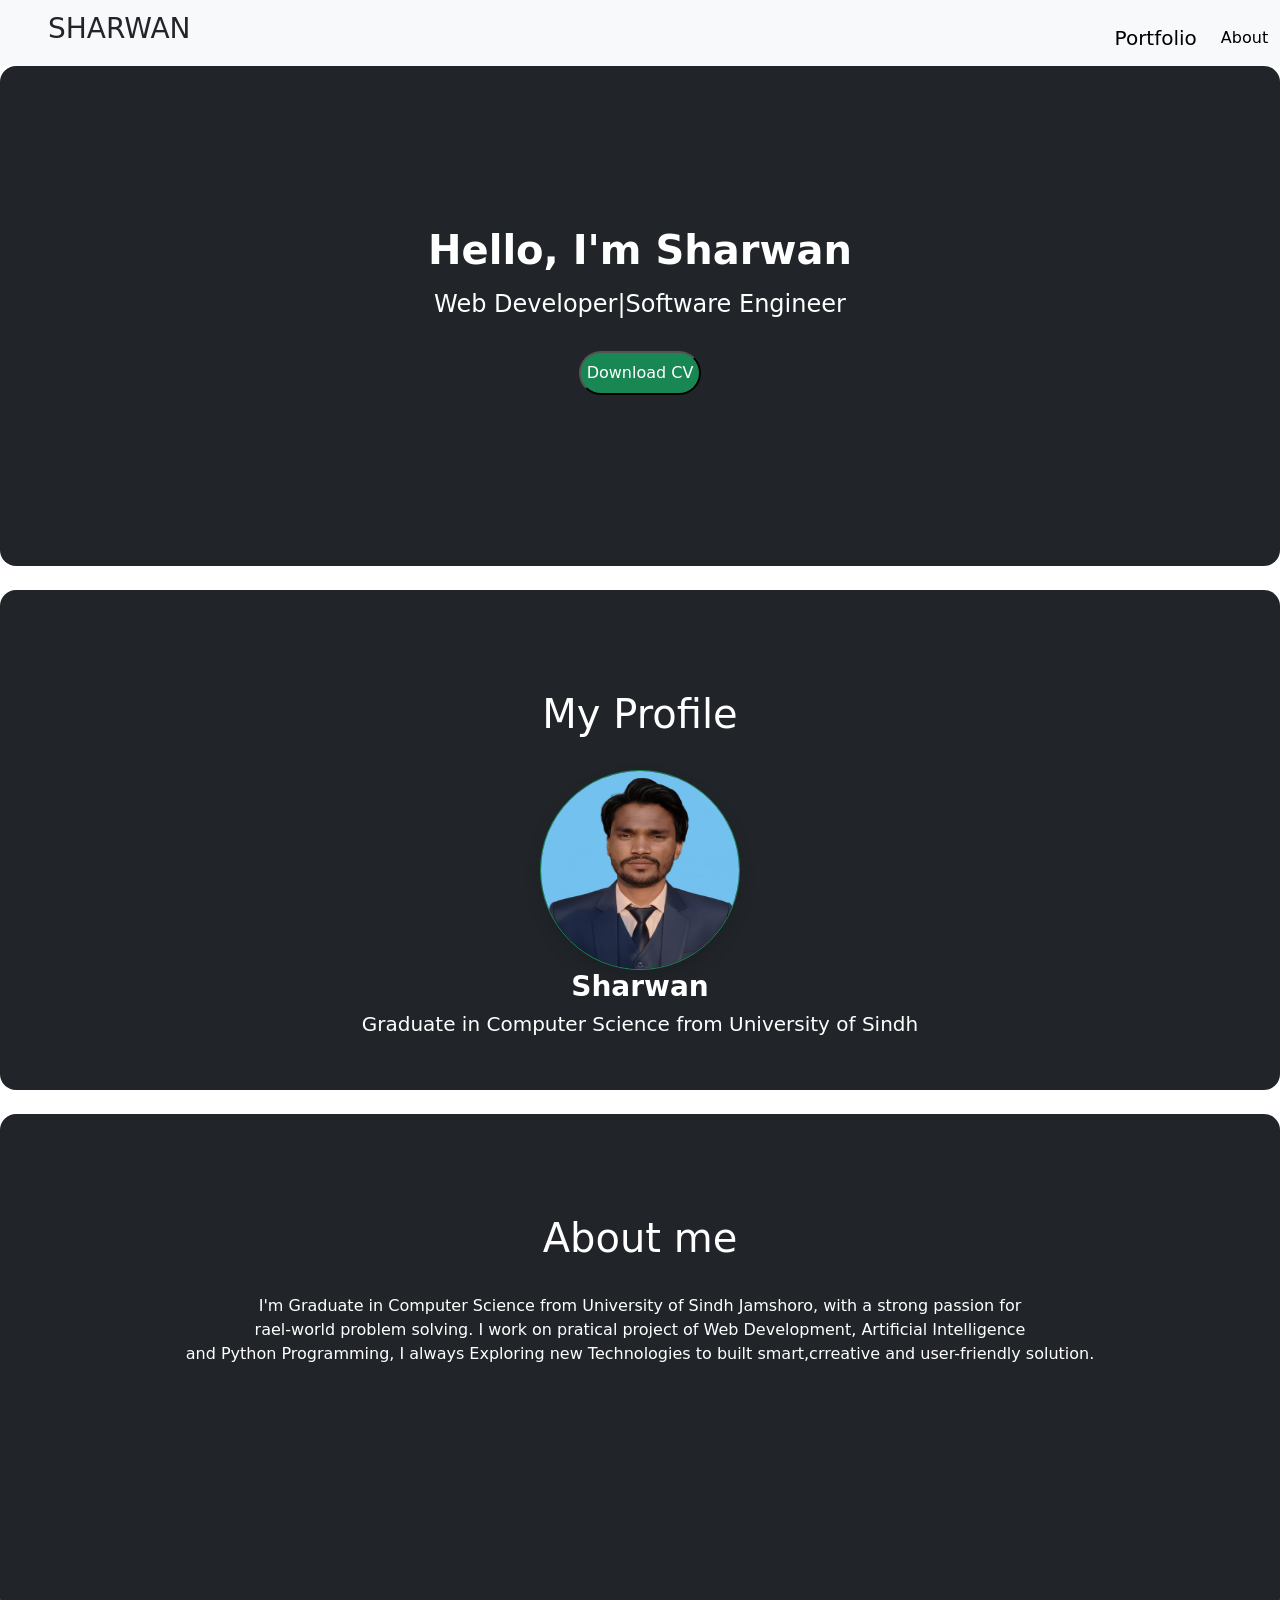
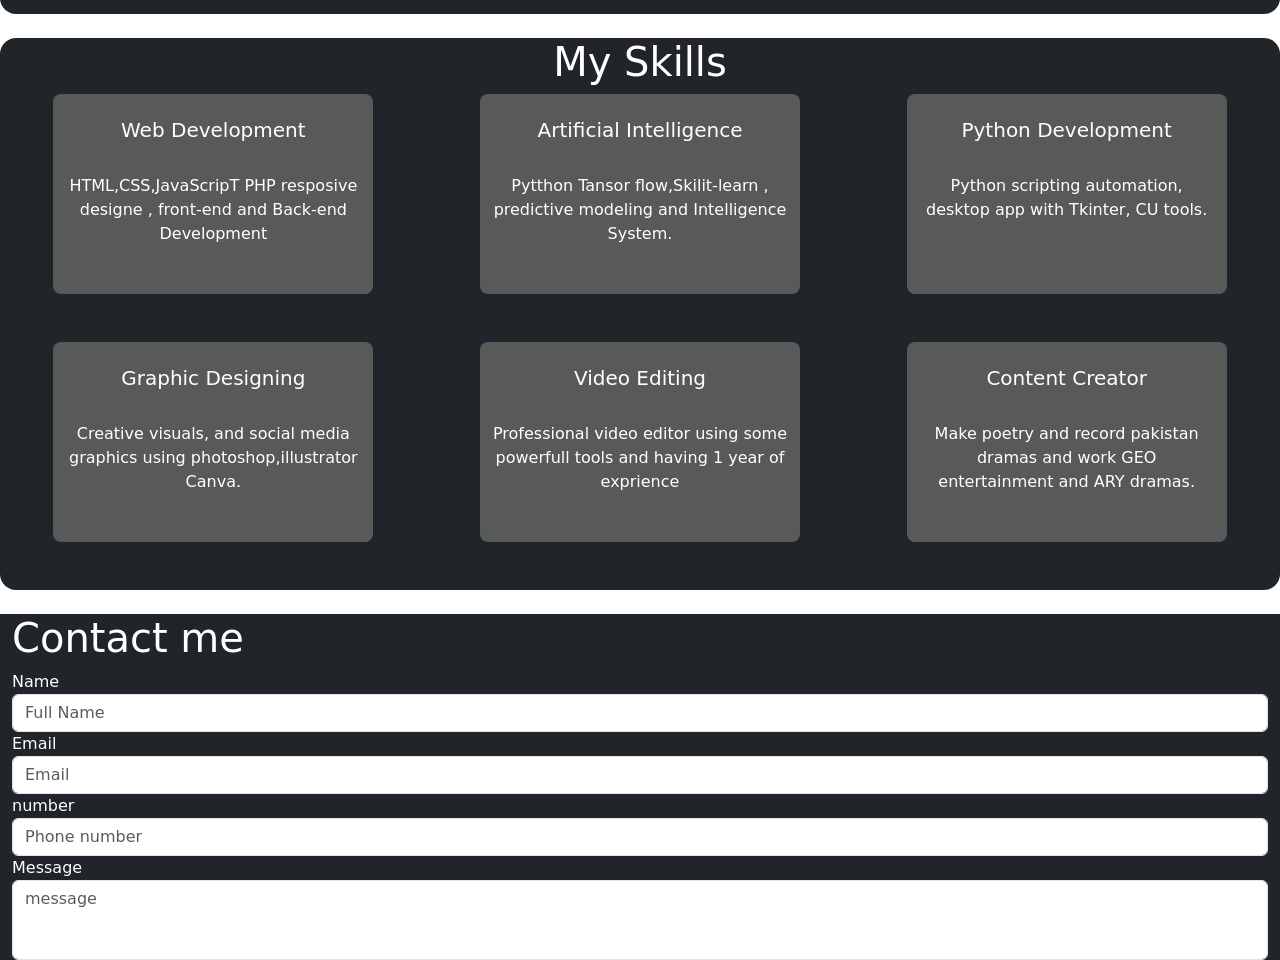
<file: index.html>
<!DOCTYPE html>
<html lang="en">
<head>
    <meta charset="UTF-8">
    <meta name="viewport" content="width=device-width, initial-scale=1.0">
    <title>PORTFOLIO</title>
    <link href="https://cdn.jsdelivr.net/npm/bootstrap@5.3.8/dist/css/bootstrap.min.css" rel="stylesheet" integrity="sha384-sRIl4kxILFvY47J16cr9ZwB07vP4J8+LH7qKQnuqkuIAvNWLzeN8tE5YBujZqJLB" crossorigin="anonymous">
</head>
<body>
   <nav class="navbar navbar-expand-lg bg-body-tertiary "> <h3 class="pe-4 ps-5">SHARWAN</h3>
  <div class="container-fluid  " style="padding-left: 900px; padding-top: 10px;">
    <a class="navbar-brand" href="#">Portfolio</a>
    <button class="navbar-toggler" type="button" data-bs-toggle="collapse" data-bs-target="#navbarNav" aria-controls="navbarNav" aria-expanded="false" aria-label="Toggle navigation">
      <span class="navbar-toggler-icon"></span>
    </button>
    <div class="collapse navbar-collapse" id="navbarNav">
      <ul class="navbar-nav">
        <li class="nav-item">
          <a class="nav-link active" aria-current="page" href="#">About</a>
        </li>
        <li class="nav-item">
          <a class="nav-link" href="#">Contact</a>
        </li>
        
      </ul>
    </div>
  </div>
</nav>

<div class="container-fluid bg-dark text-white text-center rounded-4" style="width: auto; height: 500px; padding-top: 160px;" >
    <h1 class="fw-bold">Hello, I'm Sharwan</h1>
    <h4 class="fw-light pt-2 pb-4">Web Developer|Software Engineer </h4>
    <button type="button" class="bg-success rounded-pill pt-2 pb-2 text-white">Download CV</button>

</div>

<br>

<div class="container-fluid bg-dark text-white text-center  rounded-4" style="width: auto; height: 500px; padding-top: 100px;" >
   
    <h1 class="pb-4">My Profile</h1>
    <img src="./Sk passport.jpg" class="rounded-circle border border-success shadow" alt="" style="width: 200px; height: 200px;">
    <h3 class="fw-bold">Sharwan</h3>
    <h5 class="fw-lighter ">Graduate in Computer Science from University of Sindh</h5>
    
</div>

<br>

<div class="container-fluid bg-dark text-white text-center  rounded-4" style="width: auto; height: 500px; padding-top: 100px;" >
    <h1 class="pb-4">About me</h1>
    <p >I'm Graduate in Computer Science from University of Sindh Jamshoro, with a strong passion for <br>
        rael-world problem solving. I work on pratical project of Web Development, Artificial Intelligence <br> and 
    Python Programming, I always Exploring new Technologies to built smart,crreative and user-friendly solution. </p>

</div>

<br>
<!-- --------------------My Skils -->
 <div class="container-fluid bg-dark text-white text-center  rounded-4 pb-5 ">
    <h1>My Skills</h1>
        <div class="row justify-content-around">
            <div class="col-3  rounded-3" style="height:200px ;background-color: rgb(88, 90, 90);">
                <h5 class="pt-4">Web Development</h5>
                <p class="pt-4">HTML,CSS,JavaScripT PHP resposive designe ,
                    front-end and Back-end Development
                </p>
                
            </div>
            <div class="col-3  rounded-3 " style="background-color: rgb(88, 90, 90);">
                <h5 class="pt-4">Artificial Intelligence</h5>
                <p class="pt-4">Pytthon Tansor flow,Skilit-learn 
                    , predictive modeling and Intelligence System.
                </p>
            </div>
            <div class="col-3  rounded-3" style="background-color: rgb(88, 90, 90);">
                <h5 class="pt-4">Python Development</h5>
                <p class="pt-4"> Python scripting automation, desktop app with Tkinter,
                    CU tools.
                </p>
            </div>  
        </div>

        <div class="row pt-5 justify-content-around" >
            <div class="col-3  rounded-3" style="height: 200px; background-color: rgb(88, 90, 90);">
                <h5 class="pt-4">Graphic Designing</h5>
                <p class="pt-4">Creative visuals, and social media graphics
                    using photoshop,illustrator Canva.
                </p>
            </div>

             <div class="col-3  rounded-3" style="height: 200px; background-color: rgb(88, 90, 90);">
                <h5 class="pt-4">Video Editing</h5>
                <p class="pt-4">Professional video editor using some powerfull tools and having 1 year of exprience 
                </p>
            </div>


            <div class="col-3  rounded-3" style="height: 200px; background-color: rgb(88, 90, 90);">
                <h5 class="pt-4">Content Creator</h5>
                <p class="pt-4">Make poetry and record pakistan dramas and work GEO entertainment and ARY dramas.
                </p>
            </div>


        </div>

 </div>
 

<br>
 <!-- ----------------My projects------------------ -->
  <div class="container-fluid bg-dark text-white " style="justify-items: center;">
   <h1>Contact me</h1>
   <form class="form">
    <label for="name"  >Name</label> <br>
    <input type="text" class="form-control" placeholder="Full Name">
    <label for="email">Email</label> <br>
    <input type="email" class="form-control" placeholder="Email" >
    <label for="number">number</label> <br>
    <input type="number" class="form-control" placeholder="Phone number" >
    <label for="message">Message</label> <br>
    <input type="text" class="form-control pb-5 " placeholder="message" >

   </form>




  </div>


        <script src="https://cdn.jsdelivr.net/npm/bootstrap@5.3.8/dist/js/bootstrap.bundle.min.js" integrity="sha384-FKyoEForCGlyvwx9Hj09JcYn3nv7wiPVlz7YYwJrWVcXK/BmnVDxM+D2scQbITxI" crossorigin="anonymous"></script>
</body>
</html>
</file>
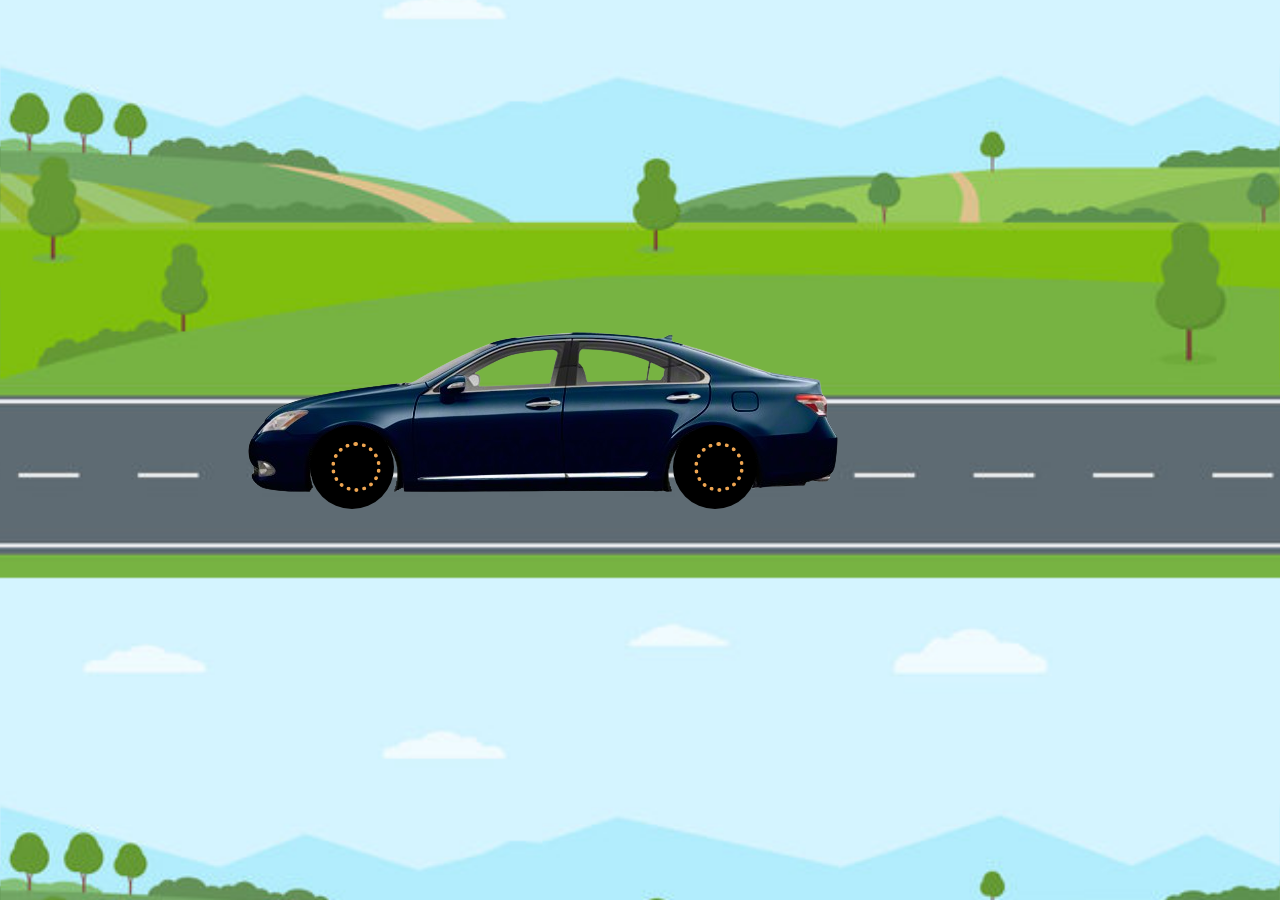
<file: CSS-task-15/index.html>
<!DOCTYPE html>
<html lang="en">
<head>
    <meta charset="UTF-8">
    <meta name="viewport" content="width=device-width, initial-scale=1.0">
    <title>Moving Car</title>
    <link rel="stylesheet" href="./style.css">
</head>
<body>
    <div class="car">
        <div class="tyre left">
            <div class="rim"></div>
        </div>
        <div class="tyre right">
            <div class="rim"></div>
        </div>
    </div>
</body>
</html>
</file>
<file: CSS-task-15/style.css>
@keyframes sk{
    0%{
        background-position: 0px;
    }
    100%{
        background-position: 1300px;
    }
}
body{
    position: relative;
    padding-top: 400px;
    background:url(./3.jpg);
    height: 100%;
    width: 100%;
    background-size: cover;
    background-position: 0px;
    
    overflow: hidden;
    animation: sk 3s linear infinite ;
}

@keyframes s{
    0%{
        right: -10%;
    }
    100%{
        right: 100%;
    }
}

.car{
    top: 320px;
    position: absolute;
    background: url(./car-removebg-preview.png) ;
    width: 595px;
    height: 180px;
    right: 35%;
   /* animation: s 5s linear infinite; */
}

.tyre{
    width: 84px;
    height: 84px;
    border-radius: 50%;
    background: black;
    animation: tyre 5s linear infinite ;
}

@keyframes tyre{
    0%{
        transform: rotate(0deg);
    }
    100%{
        transform: rotate(360deg);
    }
}
.left{
    position: absolute;
    top: 54%;
    left: 11%;
}

.right{
    position: absolute;
    top:54% ;
    left: 72%;
}

.rim{
    position: absolute;
    top: 20%;
    left: 24%;
    width: 42px;
    height: 42px;
    border-radius: 50%;
    border: 4px rgb(238, 165, 81) dotted;
   
}
</file>
